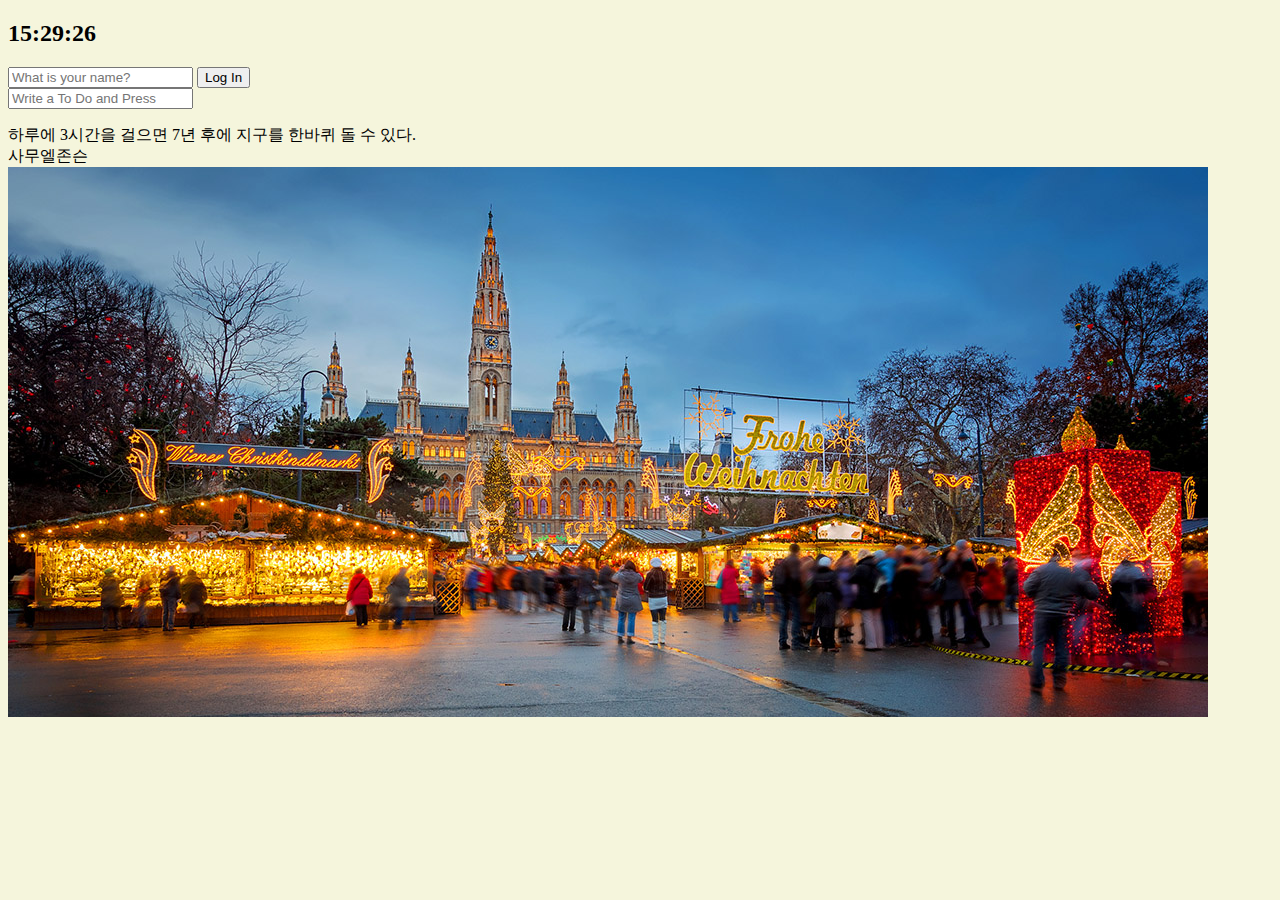
<file: Javascript/index.html>
<!-- css, js는 html에 의해 실행됨. -->
<!DOCTYPE html>
<html lang="en">

<head>
    <meta charset="UTF-8">
    <!-- <meta http-equiv="X-UA-Compatible" content="IE-edge"> -->
    <meta name="viewport" content="width=device-width,initial-scale=1.0">
    <link rel="stylesheet" href="css/style.css">
    <title>Hello HTML</title>

</head>
<body>
    <h2 id="clock">00:00</h2>
    <form id="login-form" class="hidden">   
        <input required maxlength="15" type="text" placeholder="What is your name?"/>
        <button>Log In</button> 
    </form>
    <h1 id="greeting" class="hidden"></h1>
    <form id="todo-form">
        <input type="text" placeholder="Write a To Do and Press" required>
    </form>
    <ul id="todo-list">
    </ul>
    <div id="quote">
        <span></span><br>
        <span></span>
    </div>
    <div id="weather">
        <span></span>
        <span></span>
    </div>
    <script src="js/greetings.js"></script>
    <script src="js/clock.js"></script>
    <script src="js/quotes.js"></script>
    <script src="js/background.js"></script>
    <script src="js/todo.js"></script>
    <script src="js/weather.js"></script>

</body>

</html>
</file>
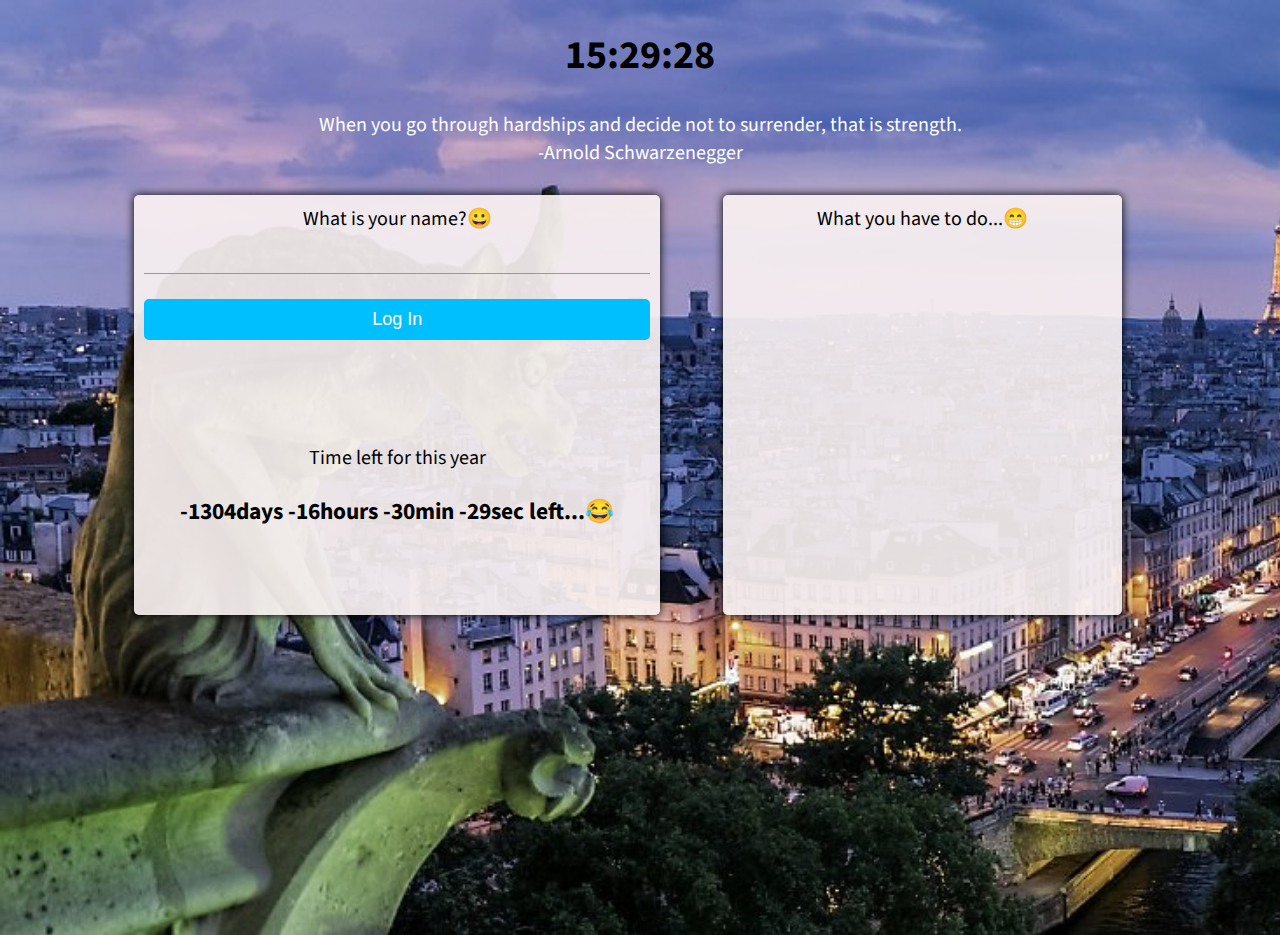
<file: Momentum/index.html>
<!-- css, js는 html에 의해 실행됨. -->
<!DOCTYPE html>
<html lang="en">

<head>
    <meta charset="UTF-8">
    <!-- <meta http-equiv="X-UA-Compatible" content="IE-edge"> -->
    <meta name="viewport" content="width=device-width,initial-scale=1.0">
    <link rel="stylesheet" href="css/style.css">
    <title>Jeein's Todolist</title>

</head>
<body>
    <h1 id="clock">00:00</h1>
    <div id="quote">
        <span></span><br>
        <span></span>
    </div>
    <div id="weather">
        <span></span>
        <span></span>
    </div>
    <br>
    
    <div class="form-wrap1">
        <form id="login-form" class="hidden">
            <label>What is your name?😀</label>   
            <input required maxlength="15" type="text"/>
            <button>Log In</button> 
        </form>
        <h2 id="greeting" class="hidden"></h2>
        <br>
        <form id="todo-form" class="hidden">
            <label>Write a To Do and Press📚</label>
            <input type="text">
        </form>
        <br>
        <br>
        <label>Time left for this year</label>
        <h3 class="js-clock"></h3>
    </div>
    <div class="form-wrap2">
        <label>What you have to do...😁</label>
        <ul id="todo-list">
        </ul>
    </div>
    
    <script src="js/greetings.js"></script>
    <script src="js/clock.js"></script>
    <script src="js/quotes.js"></script>
    <script src="js/background.js"></script>
    <script src="js/todo.js"></script>
    <script src="js/weather.js"></script>
    <script src="js/dDay.js"></script>

</body>

</html>
</file>
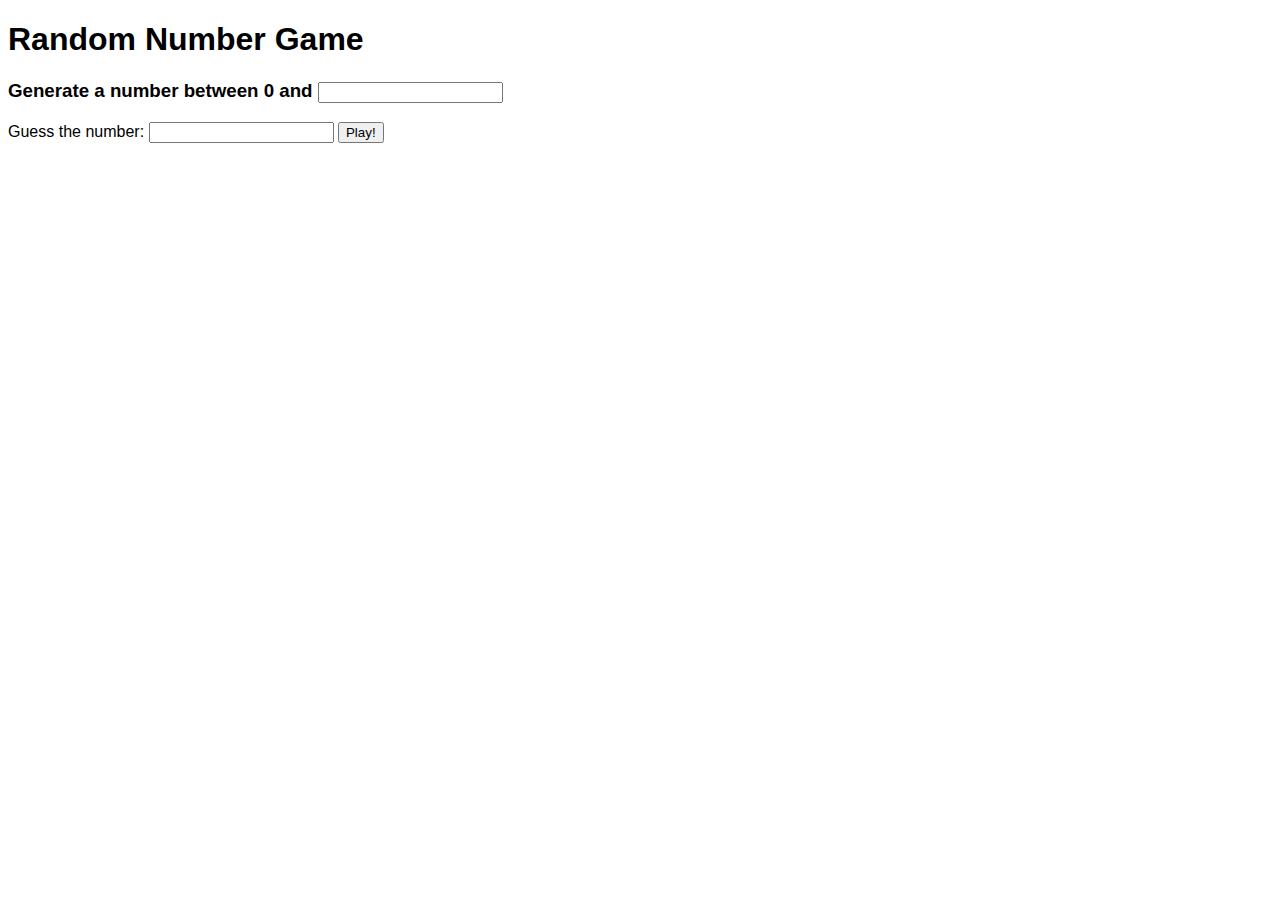
<file: Practice/index.html>
<!DOCTYPE html>
<html>
  <head>
    <title>Vanilla Challenge</title>
    <meta charset="UTF-8" />
    <link rel="stylesheet" href="css/style.css" />
  </head>

  <body>
      <h1>Random Number Game</h1>
      <div>
        <h3>
            Generate a number between 0 and
            <input type="number" id="maxNumber" min="0" />
        </h3>
      </div>
      
      <form id="js-guess">
        <label>Guess the number:</label>
        <input id= type="number" max="200" min="5" />
        <button>Play!</button>
      </form>
      
    <div id="js-result">
      <span></span>
    </div>
    <script src="js/index.js"></script>
  </body>
</html>
</file>
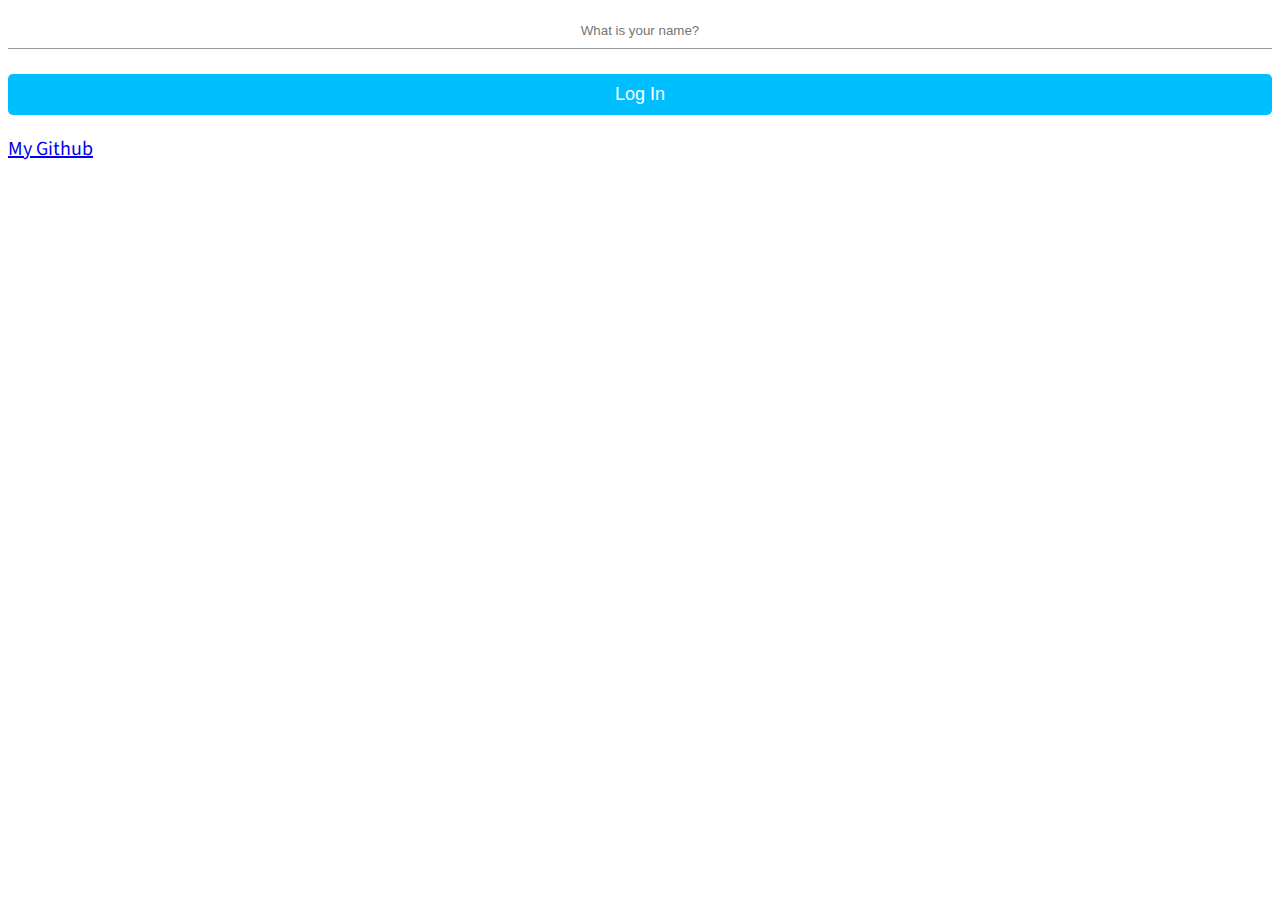
<file: Momentum/home.html>
<!DOCTYPE html>
<html lang="en">

<head>
    <meta charset="UTF-8">
    <!-- <meta http-equiv="X-UA-Compatible" content="IE-edge"> -->
    <meta name="viewport" content="width=device-width,initial-scale=1.0">
    <link rel="stylesheet" href="css/style.css">
    <title>Momentum</title>

</head>
<body>
    <form id="login-form">
        <input required maxlength="15" type="text" placeholder="What is your name?">
        <button>Log In</button>
    </form>
    <h1 id="greeting" class="hidden"></h1>
    <a href="https://github.com/jeein2222/jeein.git">My Github</a>
    <script src="js/app.js"></script>
</body>

</html>
</file>
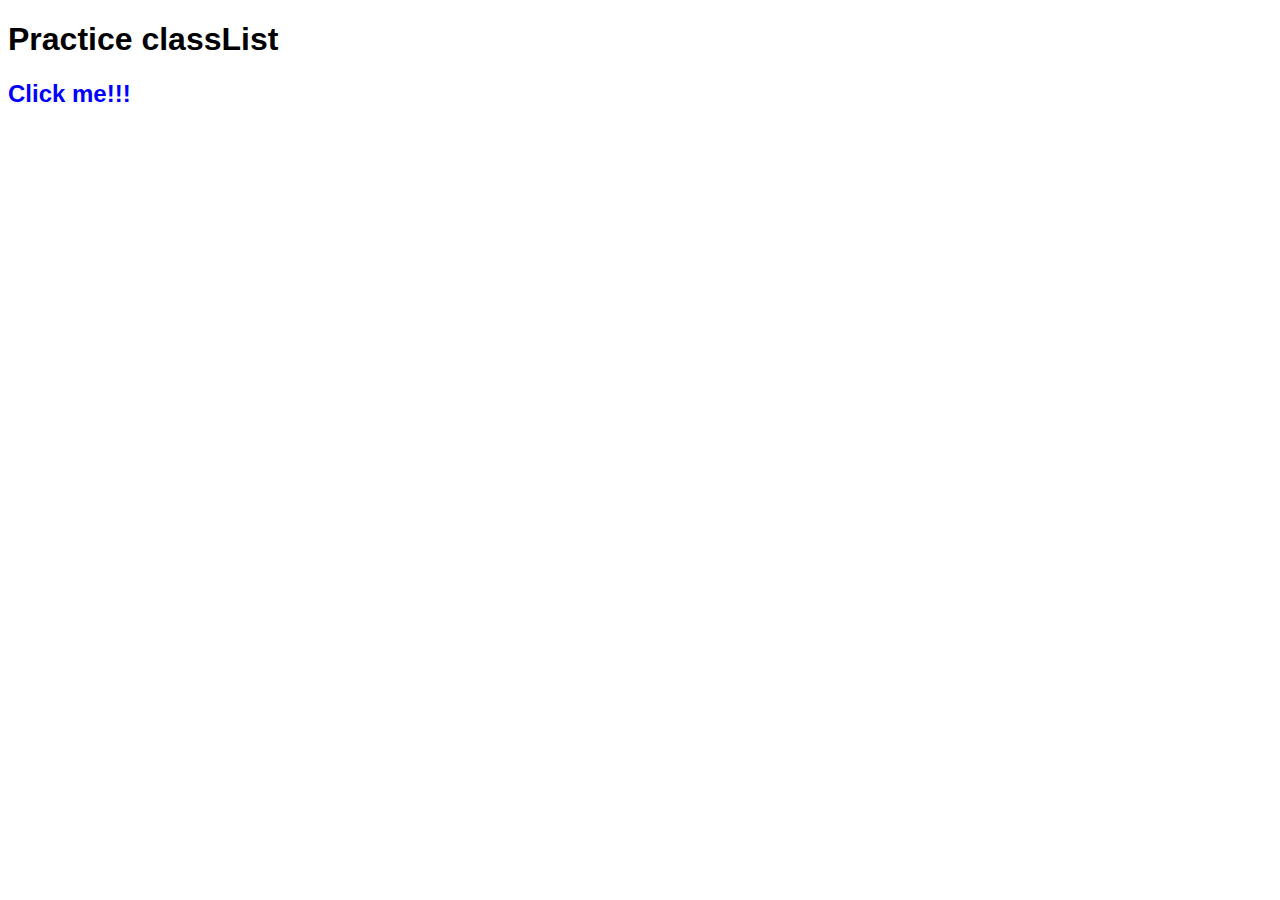
<file: Practice/classList.html>
<!DOCTYPE html>
<html>
  <head>
    <title>Practice classList<</title>
    <meta charset="UTF-8" />
    <link rel="stylesheet" href="css/style.css" />
  </head>

  <body>
    <h1>Practice classList</h1>
    <div class="hello">
        <h2 class="sexy-font">Click me!!!</h2>
    </div>
    
    <script src="js/classList.js"></script>
  </body>
</html>
</file>
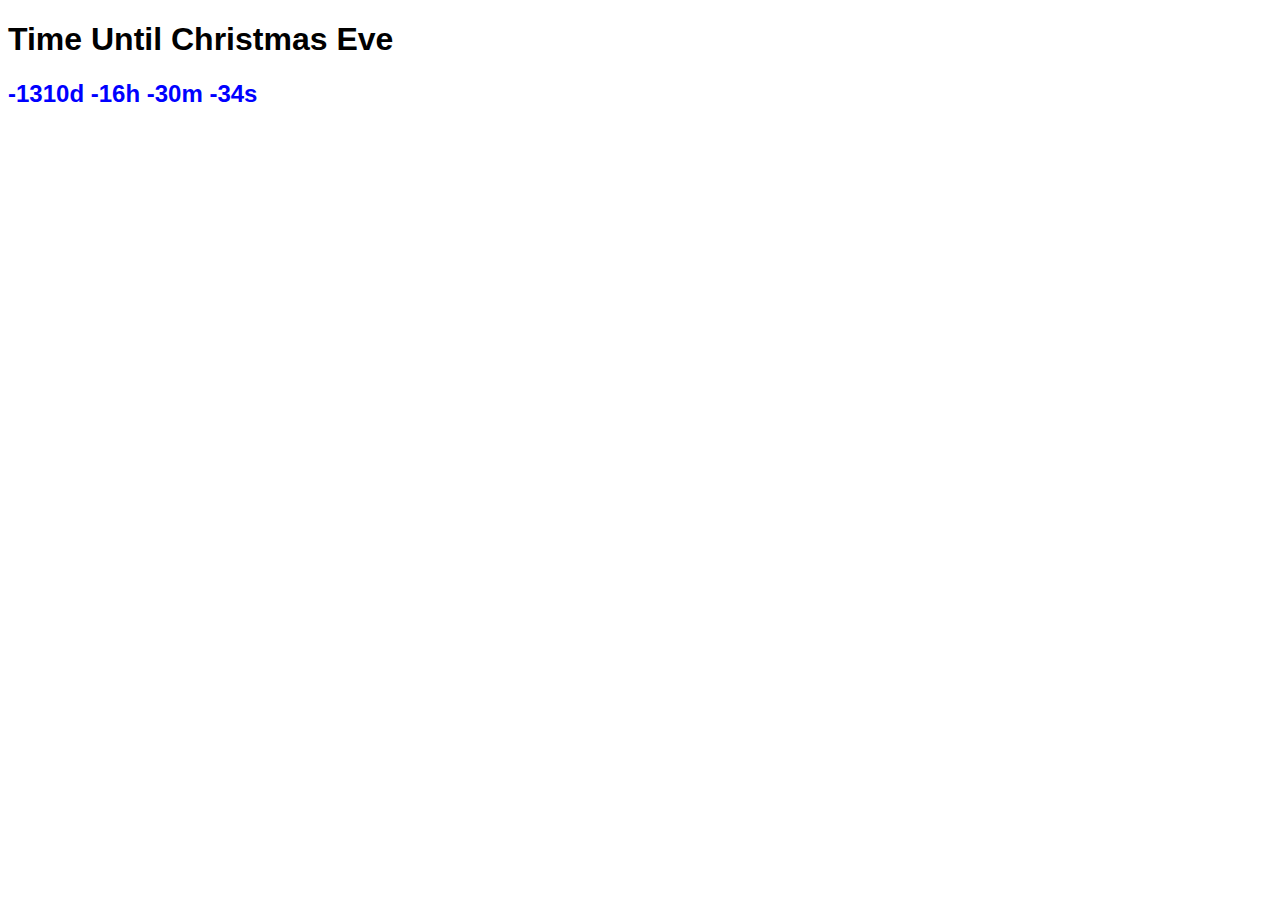
<file: Practice/dDay.html>
<!DOCTYPE html>
<html>
  <head>
    <title>Time Until Christmas Eve<</title>
    <meta charset="UTF-8" />
    <link rel="stylesheet" href="css/style.css" />
  </head>

  <body>
    <h1>Time Until Christmas Eve</h1>
    <h2 class="js-clock"></h2>
    <script src="js/dDay.js"></script>
  </body>
</html>
</file>
<file: Javascript/css/style.css>
body{
    background-color: beige;
}

.hidden{
    display:none;
}
</file>
<file: Momentum/css/style.css>
@import url('https://fonts.googleapis.com/css2?family=Source+Sans+Pro:wght@200&display=swap');

body{
    height: 100vh;
    font-family:'Source Sans Pro', sans-serif;
    background-repeat : no-repeat;
    background-size : cover;
    font-size:20px;
    
}
#quote, #weather{
    color:white;
}

.form-wrap1{
    background-color: rgba(248, 241, 241, 0.918);
	margin:auto auto;
    padding:10px;
	border-radius: 5px;
	box-shadow: 0 0 10px #000;
	float:left;
	width: 40%;
    margin-left: 10%;
    height:400px;
    vertical-align:middle;
}
.form-wrap2 {
    background-color: rgba(248, 241, 241, 0.918);
    margin:auto auto;
    padding:10px;
	border-radius: 5px;
	box-shadow: 0 0 10px #000;
    float:left;
	width: 30%;
    margin-left: 5%;
    height:400px;
}
#login-form button{
    background-color: deepskyblue;
	color: #fff;
	border: none;
	border-radius: 5px;
	cursor: pointer;
	width: 100%;
	font-size: 18px;
	padding: 10px;
	margin: 20px 0px;
}

div,h1{
    text-align: center;
}

.hidden{
    display:none;
}

ul{
    list-style:none;
}

#todo-list button{
    border: none;
    color:white;
  
}


#login-form input{
    width: 100%;
    padding: 10px 0;
    margin: 5px 0;
    border: none;
    border-bottom: 1px solid #999;
    outline: none;
    background: transparent;
    text-align:center;
}

#todo-form input{
    width: 100%;
    padding: 10px 0;
    margin: 5px 0;
    border: none;
    border-bottom: 1px solid #999;
    outline: none;
    background: transparent;
    text-align:center;
}
</file>
<file: Practice/css/style.css>
body {
    font-family: Arial, Helvetica, sans-serif;
  }

h2{
  color:blue;
}

.clicked{
  color:tomato;
}
</file>
